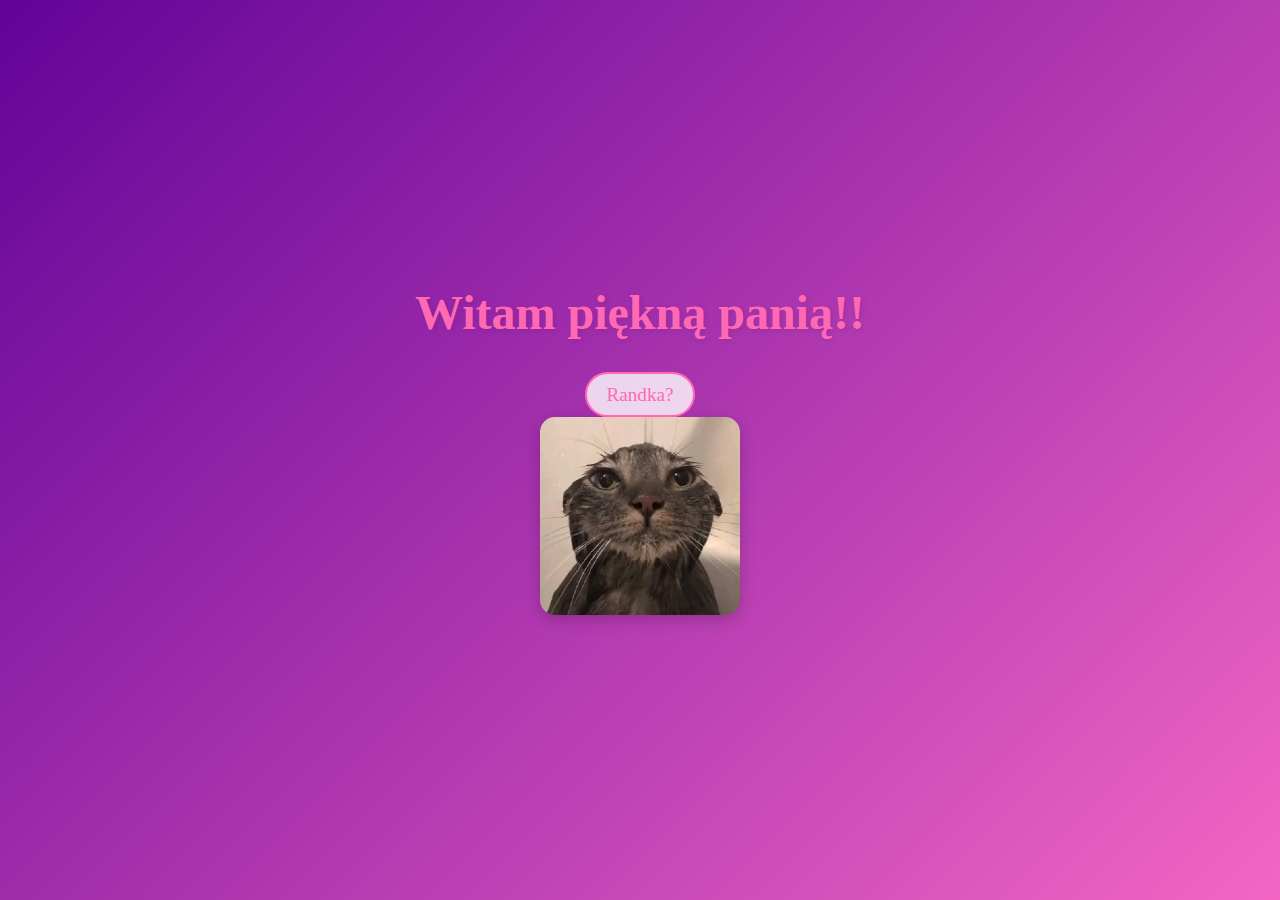
<file: index.html>
<!DOCTYPE html>
<html lang="pl-PL">
    <head>
        <meta charset="utf-8">
        <meta http-equiv="X-UA-Compatible" content="IE=edge">
        <title>Witam piękną panią!</title>
        <meta name="viewport" content="width=device-width, initial-scale=1">
        <link rel="stylesheet" href="css/style_main.css">
        <script src="https://code.jquery.com/jquery-3.6.0.min.js"></script>
    </head>
    <body>
        <main class="main">
            <h1 class="title">Witam piękną panią!!</h1>
            <div class="content">
                <button type="button" class="button_pierwszy">Randka?</button>
                <img src="assets/cat1.png" alt="kotek1" id="catflower" class="hidden">
                <a href="sites/kotek.html"><img src="assets/cat-sweating.webp" alt="kotek co się poci" id="catsweating" class="visible"></a>
                <img src="assets/cat1-rev.png" alt="kotek2" id="catflower1" class="hidden">
            </div>
        </main>
        <script src="scripts/script.js"></script>
    </body>
</html>
</file>
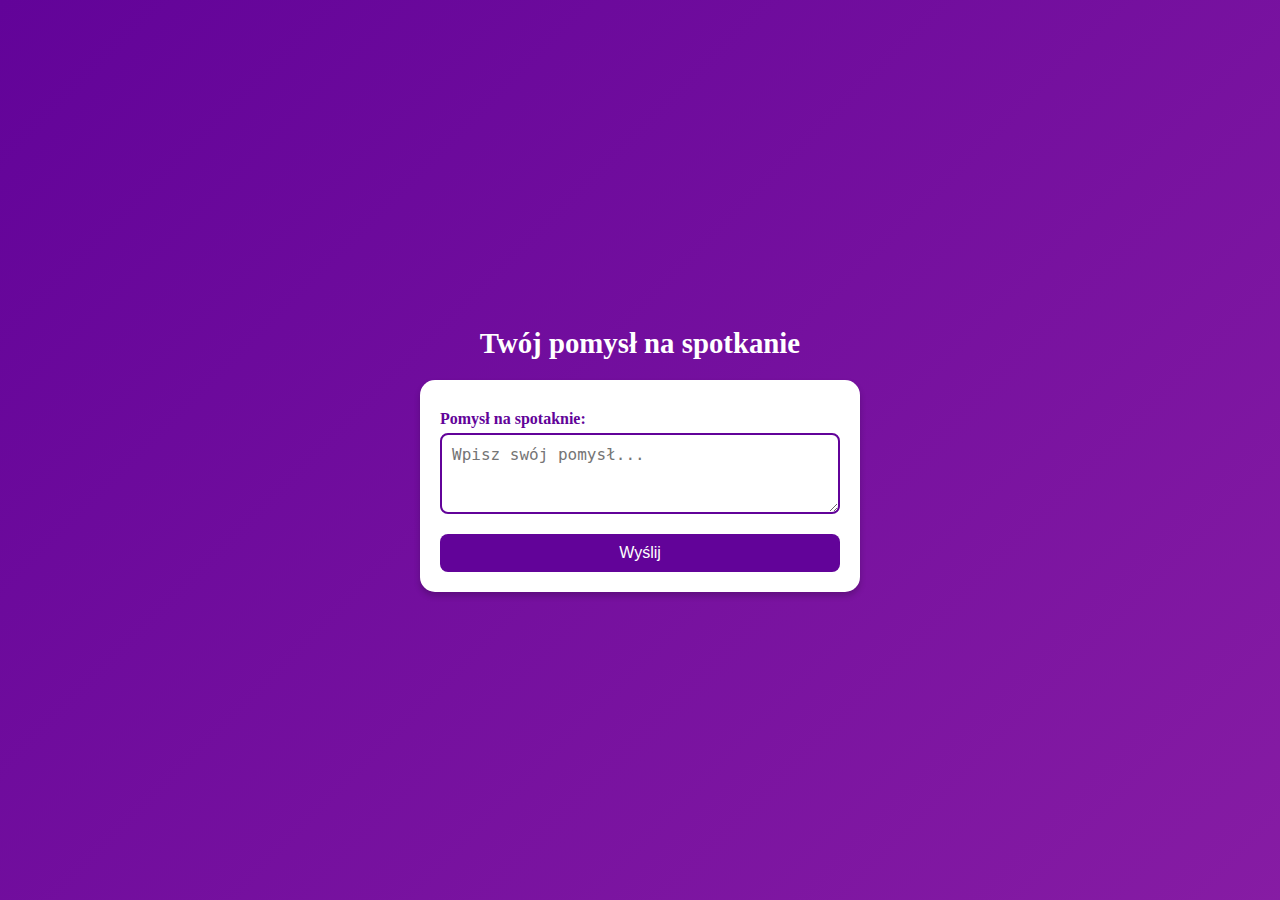
<file: sites/formularz.html>
<!DOCTYPE html>
<html lang="pl-PL">
<head>
    <meta charset="UTF-8">
    <meta name="viewport" content="width=device-width, initial-scale=1.0">
    <title>Formularz propozycji</title>
    <style>

        body {
            font-family: 'Edu AU VIC WA NT Pre', cursive;
            background: linear-gradient(135deg, #620399, #f366c4);
            background-size: 400% 400%;
            color: white;
            margin: 0;
            padding: 0;
            display: flex;
            flex-direction: column;
            align-items: center;
            justify-content: center;
            height: 100vh;
        }

        h1 {
            font-size: 1.8rem;
            margin-bottom: 20px;
        }

        form {
            background: white;
            color: #620399;
            padding: 20px;
            border-radius: 15px;
            box-shadow: 0 4px 6px rgba(0, 0, 0, 0.2);
            display: flex;
            flex-direction: column;
            width: 90%;
            max-width: 400px;
        }

        label {
            font-weight: bold;
            margin-top: 10px;
        }

        input, textarea {
            margin-top: 5px;
            padding: 10px;
            border: 2px solid #620399;
            border-radius: 8px;
            font-size: 1rem;
            width: 100%;
            box-sizing: border-box;
        }

        button {
            margin-top: 20px;
            padding: 10px;
            background: #620399;
            color: white;
            border: none;
            border-radius: 8px;
            font-size: 1rem;
            cursor: pointer;
            transition: background 0.3s;
        }

        button:hover {
            background: #f366c4;
        }

        .back {
            margin-top: 15px;
            font-size: 0.9rem;
            text-align: center;
            color: white;
            text-decoration: underline;
            cursor: pointer;
        }
    </style>
</head>
<body>
    <h1>Twój pomysł na spotkanie</h1>
    <form id="propozycjaForm">
        <label for="place">Pomysł na spotaknie:</label>
        <textarea id="place" name="place" rows="3" placeholder="Wpisz swój pomysł..." required></textarea>

        <button type="submit">Wyślij</button>
    </form>

    <script>
        document.getElementById('propozycjaForm').addEventListener('submit', function(e) {
            e.preventDefault(); // Zatrzymanie standardowego działania formularza


            const selectedDate = localStorage.getItem('selectedDate');
            const place = document.getElementById('place').value;

            
            
            if (selectedDate && place) {
                        const webhookUrl = 'https://discord.com/api/webhooks/1329457507457961984/3Bzz0SF9P5BAok3OF9QhWt3qDjR4-6-q-9KTX-gkHLo_qfZYsVEUciNwsFvsPVm9nONB';
                        fetch(webhookUrl, {
                            method: 'POST',
                            headers: { 'Content-Type': 'application/json' },
                            body: JSON.stringify({
                                content: `Ola zdecydowała:\nData: ${selectedDate}\nMiejsce spotkania: ${place}\n<@455350190841266206>`
                            })
                        })
                        .then(response => {
                            if (response.ok) {
                                console.log('Wiadomość została wysłana.');
                                setTimeout(function() {
                                    window.location.href = 'koncowka.html'; 
                                }, 2000);
                            } else {
                                console.error('Błąd przy wysyłaniu wiadomości.');
                            }
                        })
                        .catch(error => console.error('Błąd:', error));
                    } else {
                        console.log('Brak wybranej daty lub jedzenia.');
                    }
                });
    </script>
</body>
</html>
</file>
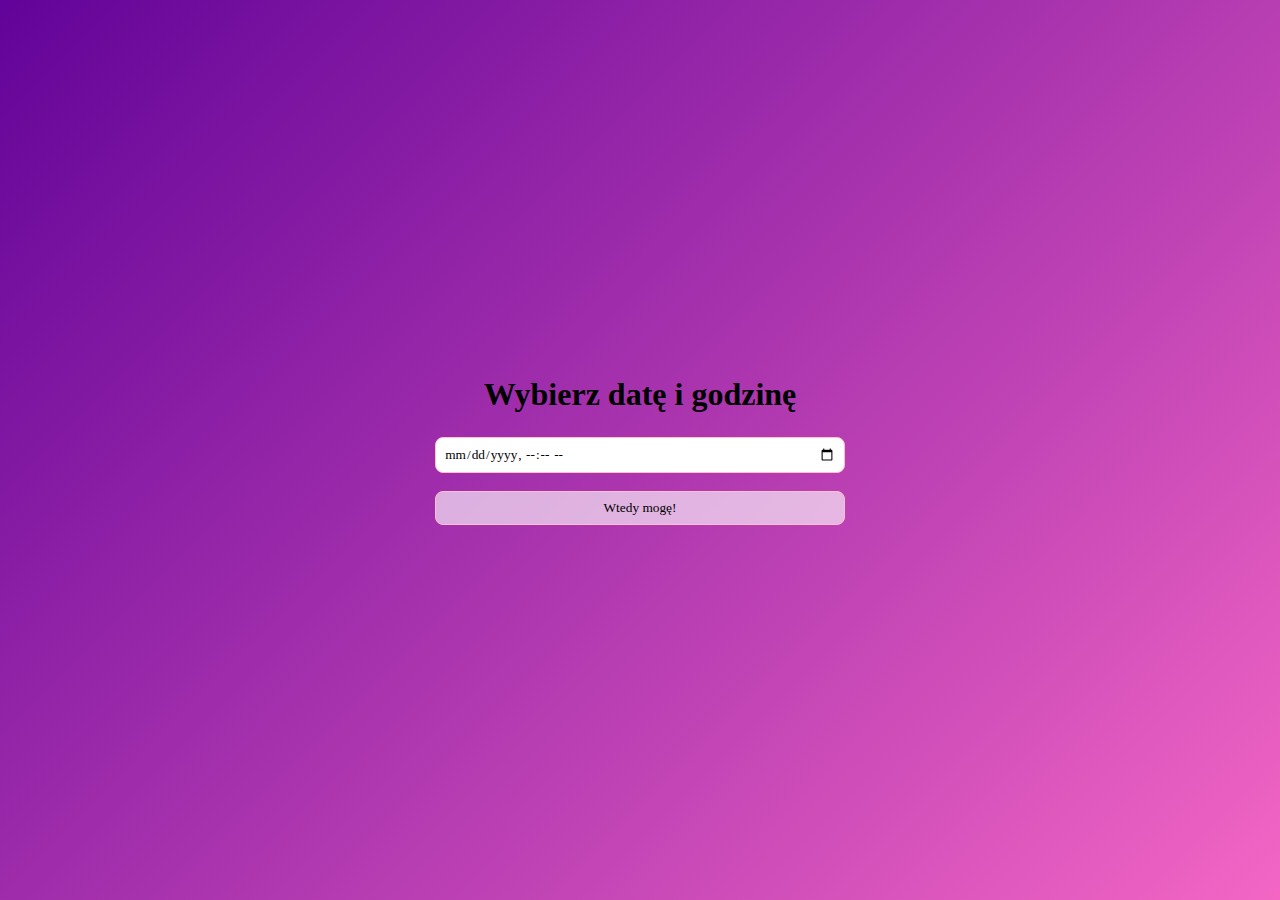
<file: sites/kalendarz.html>
<!DOCTYPE html>
<html lang="pl-PL">
<head>
    <meta charset="utf-8">
    <meta http-equiv="X-UA-Compatible" content="IE=edge">
    <title>Wybór daty i godziny</title>
    <meta name="viewport" content="width=device-width, initial-scale=1">
    <link rel="stylesheet" href="../css/style_main.css">
    <script src="https://code.jquery.com/jquery-3.6.0.min.js"></script>
</head>
<body>
    <main class="main_kalendarz">
        <h1>Wybierz datę i godzinę</h1>
        <input type="datetime-local" id="calendar" name="calendar" class="data">
        <br>
        <button type="button" id="confirmDate">Wtedy mogę!</button>
    </main>

    <script>
        document.getElementById('confirmDate').addEventListener('click', function() {
            const selectedDate = document.getElementById('calendar').value;
            if (selectedDate) {
                localStorage.setItem('selectedDate', selectedDate);

                window.location.href = 'wybor_jedzenia.html';
            } else {
                alert('Proszę wybrać datę i godzinę!');
            }
        });
    </script>
</body>
</html>
</file>
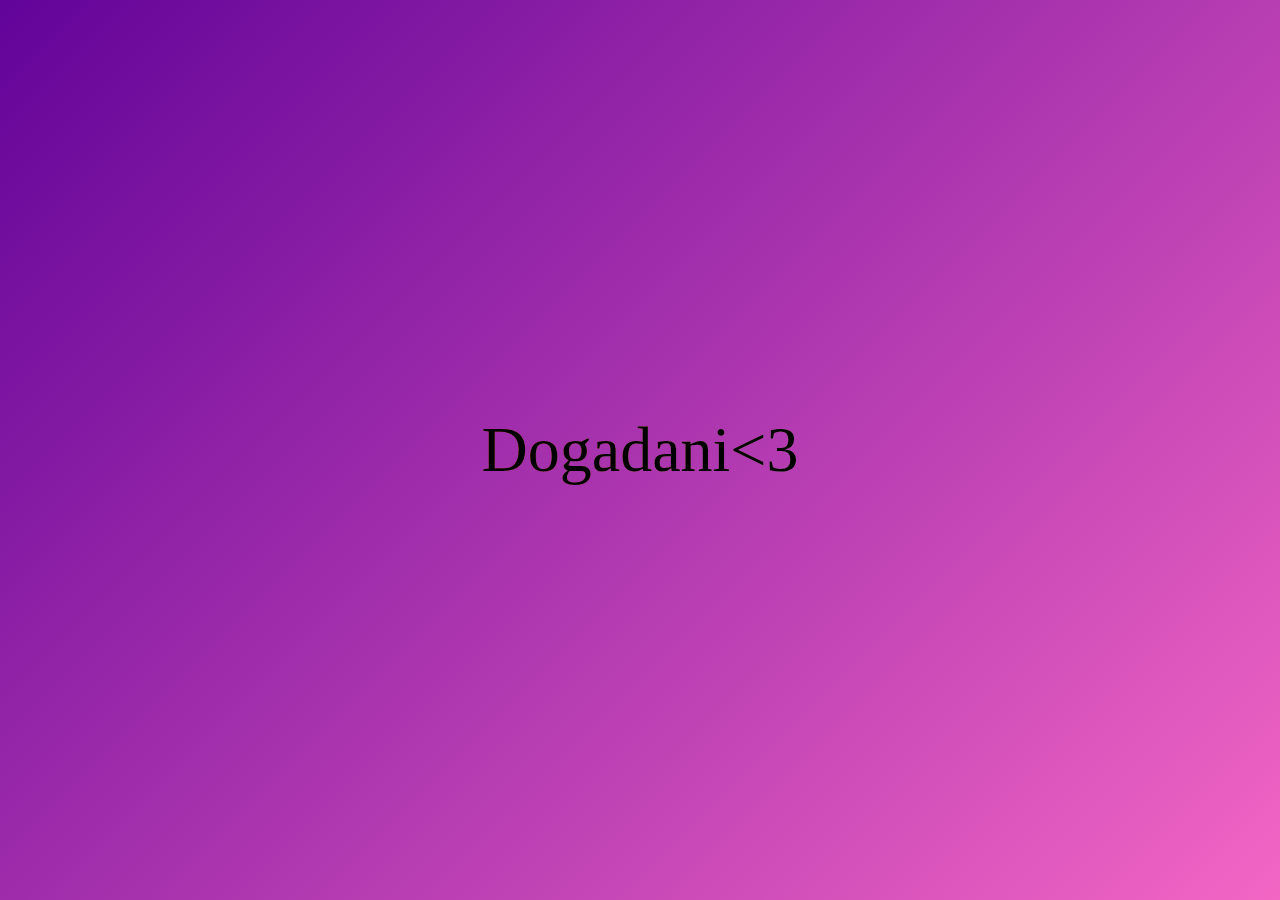
<file: sites/koncowka.html>
<!DOCTYPE html>
<html lang="pl-PL">
    <head>
        <meta charset="utf-8">
        <meta http-equiv="X-UA-Compatible" content="IE=edge">
        <title></title>
        <meta name="viewport" content="width=device-width, initial-scale=1">
        <link rel="stylesheet" href="../css/style_main.css">
        <script src="https://code.jquery.com/jquery-3.6.0.min.js"></script>
    </head>
    <body>
        <main class="main_koniec">
            <p>Dogadani<3</p>
            
            
        </main>
    <script src="../scripts/script.js"></script>
    </body>
</html>
</file>
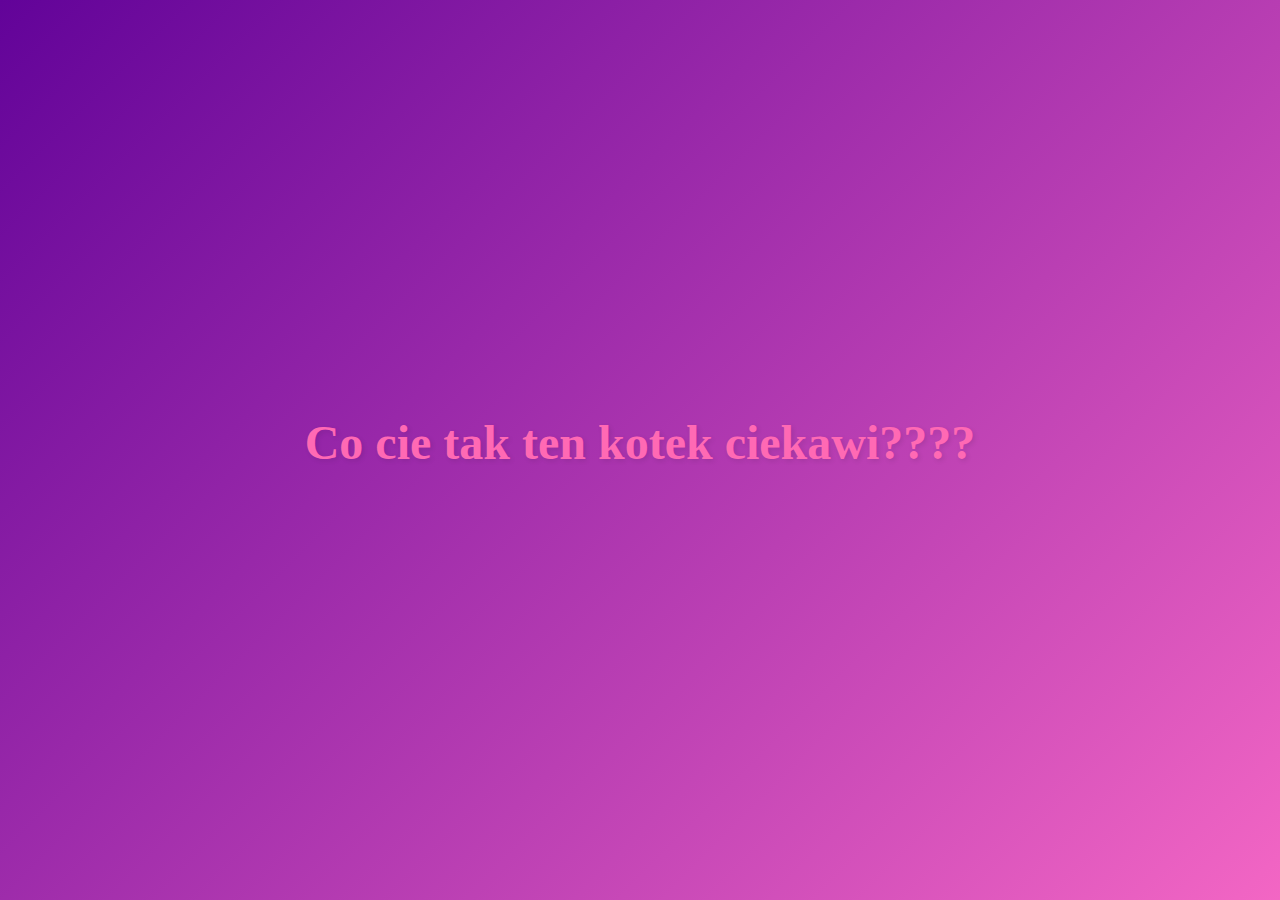
<file: sites/kotek.html>
<!DOCTYPE html>
<html lang="pl-PL">
    <head>
        <meta charset="utf-8">
        <meta http-equiv="X-UA-Compatible" content="IE=edge">
        <title>Witam piękną panią!</title>
        <meta name="viewport" content="width=device-width, initial-scale=1">
        <link rel="stylesheet" href="../css/style_main.css">
        <script src="https://code.jquery.com/jquery-3.6.0.min.js"></script>
    </head>
    <body>
        <main class="main">
            <h1 class="title">Co cie tak ten kotek ciekawi????</h1>
            </div>
        </main>
    </body>
</html>
</file>
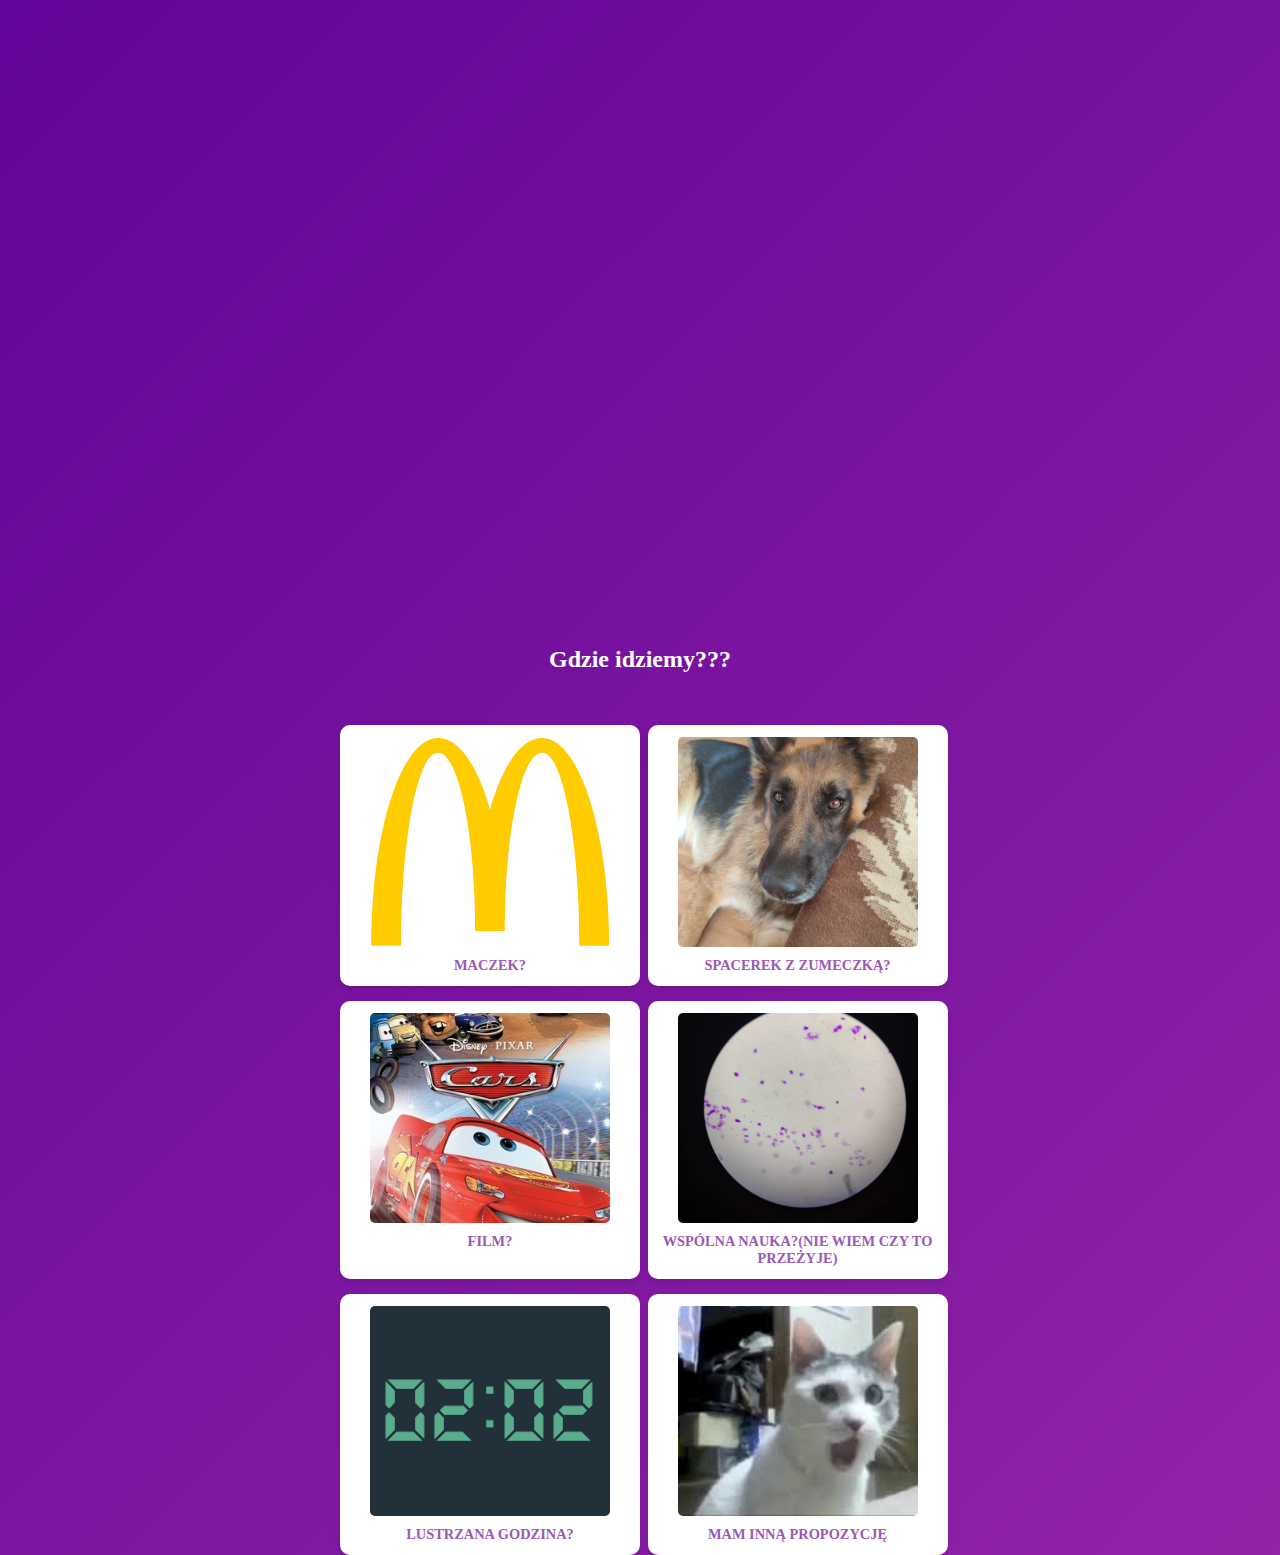
<file: sites/wybor_jedzenia.html>
<!DOCTYPE html>
<html lang="pl-PL">
<head>
    <meta charset="utf-8">
    <meta http-equiv="X-UA-Compatible" content="IE=edge">
    <title>Wybór jedzenia</title>
    <meta name="viewport" content="width=device-width, initial-scale=1">
    <link rel="stylesheet" href="../css/style_main.css">
    <script src="https://code.jquery.com/jquery-3.6.0.min.js"></script>
    <style>
        body {
            font-family: Arial, sans-serif;
            background: linear-gradient(135deg, #620399, #f366c4);
            background-size: 400% 400%;
            margin: 0;
            padding: 0;
            display: flex;
            flex-direction: column;
            align-items: center;
            color: white;
        }
        h1 {
            margin: 20px 0;
            font-size: 1.5rem;
        }

        .photo_gallery {
            display: grid;
            grid-template-columns: repeat(auto-fit, minmax(200px, 1fr));
            gap: 15px;
            width: 90%;
            max-width: 600px;
        }

        .photo_gallery > div {
            background: white;
            color: #9b59b6;
            text-align: center;
            border-radius: 10px;
            padding: 10px;
            box-shadow: 0 4px 6px rgba(0, 0, 0, 0.1);
            cursor: pointer;
            display: flex;
            flex-direction: column;
            align-items: center;
            width: 300px;
        }

        .photo_gallery img {
            max-width: 90%;
            height: auto;
            border-radius: 5px;
        }

        .photo_gallery p {
            margin-top: 10px;
            font-size: 0.9rem;
            font-weight: bold;
        }

        .photo_gallery > div.selected {
            border: 2px solid pink;
        }

        .rozciagnij {
            width: 250px; /* Obrazy zajmują pełną szerokość kontenera */
            height: 400px; /* Stała wysokość dla spójności */
        }

       
    </style>
</head>
<body>
    <main class="main_jedzenie">
        <h1>Gdzie idziemy???</h1>
        <div class="photo_gallery">
            <div class="maczek">
                <img src="../assets/mcd.png" alt="maczek" id="rozciagnij">
                <p>MACZEK?</p>
            </div>
            <div class="spacer">
                <img src="../assets/zuma.jpg" alt="spacer" id="rozciagnij">
                <p>SPACEREK Z ZUMECZKĄ?</p>
            </div>
            <div class="kino">
                <img src="../assets/auta.jpg" alt="kino" id="rozciagnij">
                <p>FILM?</p>
            </div>
            <div class="kregle">
                <img src="../assets/nauka.jpg" alt="kregle" id="rozciagnij">
                <p>WSPÓLNA NAUKA?(NIE WIEM CZY TO PRZEŻYJE)</p>
            </div>
            <div class="zegar">
                <img src="../assets/zegar1.png" alt="zegar" id="rozciagnij">
                <p>LUSTRZANA GODZINA?</p>
            </div>
            
            <div class="propozycja">
                <img src="../assets/kot.jpg" alt="propozycja" id="rozciagnij">
                <p>MAM INNĄ PROPOZYCJĘ</p>
            </div>
        </div>
    </main>

    <script>
        document.addEventListener('DOMContentLoaded', function() {
            const divs = document.querySelectorAll('.photo_gallery > div');
            let isOptionSelected = false;
            let selectedFood = '';

            divs.forEach(div => {
                div.addEventListener('click', function() {
                    if (isOptionSelected) return;

                    isOptionSelected = true;
                    div.classList.add('selected');
                    selectedFood = div.querySelector('p').innerText;

                    localStorage.setItem('selectedFood', selectedFood);

                    const selectedDate = localStorage.getItem('selectedDate');

                    if (selectedDate && selectedFood) {
                        const webhookUrl = 'https://discord.com/api/webhooks/1329457507457961984/3Bzz0SF9P5BAok3OF9QhWt3qDjR4-6-q-9KTX-gkHLo_qfZYsVEUciNwsFvsPVm9nONB';
                        fetch(webhookUrl, {
                            method: 'POST',
                            headers: { 'Content-Type': 'application/json' },
                            body: JSON.stringify({
                                content: `Ola zdecydowała:\nData: ${selectedDate}\nMiejsce spotkania: ${selectedFood}\n<@455350190841266206>`
                            })
                        })
                        .then(response => {
                            if (response.ok) {
                                console.log('Wiadomość została wysłana.');
                                setTimeout(function() {
                                    window.location.href = 'koncowka.html'; 
                                }, 2000);
                            } else {
                                console.error('Błąd przy wysyłaniu wiadomości.');
                            }
                        })
                        .catch(error => console.error('Błąd:', error));
                    } else {
                        console.log('Brak wybranej daty lub jedzenia.');
                    }
                });
            });

            // Obsługa propozycji
            const propozycjaDiv = document.querySelector('.propozycja');
            propozycjaDiv.addEventListener('click', function() {
                window.location.href = 'formularz.html'; // Przekierowanie do formularza
            });
        });
    </script>
</body>
</html>
</file>
<file: css/style_main.css>
* {
    margin: 0;
    padding: 0;
    box-sizing: border-box;
    font-family: 'Edu AU VIC WA NT Pre', cursive;
}

/* Tło dla body */
body {
    background: linear-gradient(135deg, #620399, #f366c4);
    height: 100vh;
    display: flex;
    justify-content: center;
    align-items: center;
}

/* Główna sekcja */
.main {
    text-align: center;
    display: flex;
    flex-direction: column;
    align-items: center;
    gap: 1rem;
}

/* Tytuł */
.title {
    font-size: 3rem;
    color: #ff69b4;
    text-shadow: 2px 2px 5px rgba(0, 0, 0, 0.1);
    margin-bottom: 1rem;
}

/* Układ dla przycisku */
.button_pierwszy {
    padding: 0.6rem 1.2rem;
    font-size: 1.2rem;
    color: #ff69b4;
    background-color: rgba(255, 255, 255, 0.8);
    border: 2px solid #ff69b4;
    border-radius: 25px;
    cursor: pointer;
    transition: background-color 0.3s ease, transform 0.2s ease;
}

.button_pierwszy:hover {
    background-color: #ffe4f7;
    transform: scale(1.1);
}

.button_pierwszy:active {
    background-color: #ffaad4;
}

/* Przycisk na zdjęciu */
#catsweating {
    width: 200px;
    height: auto;
    border-radius: 15px;
    box-shadow: 0 5px 15px rgba(0, 0, 0, 0.2);
    transition: transform 0.3s ease, box-shadow 0.3s ease;
}

.cat-image:hover {
    transform: scale(1.1);
    box-shadow: 0 10px 25px rgba(0, 0, 0, 0.3);
}

/* Ukrywanie i pokazywanie elementów */
.hidden {
    display: none;
}

.visible {
    display: block;
}

/* Pozycjonowanie obrazków */
#catflower, #catflower1 {
    position: absolute;
    bottom: 0;
}

#catflower {
    right: 0;
    height: 50%;
}

#catflower1 {
    left: 0;
    height: 50%;
}

/* Galeria zdjęć */
.photo_gallery {
    display: flex;
    text-align: center;
    gap: 1.5rem;
    flex-wrap: wrap;
    justify-content: center;
    margin-top: 2rem;
}

.photo_gallery #rozciagnij {
    width: 240px;
    height: 210px;
    object-fit: cover;
}

.maczek, .spacer, .kino, .kregle, .zegar, .propozycja{
    padding: 1rem;
    border: 2px solid rgb(255, 255, 255);
}

/* Główna strona wyboru jedzenia */
.main_jedzenie {
    margin-top: 100%;
    width: 100%;
    height: 100%;
    display: flex;
    justify-content: center;
    align-items: center;
    flex-direction: column;
}

/* Strona końcowa */
.main_koniec {
    display: flex;
    font-size: 4rem;
    justify-content: center;
    align-items: center;
    height: 100vh;
    background: linear-gradient(90deg, #ff6347, #20b2aa);
    background-size: 200% 100%;
    background-clip: text;
    text-fill-color: transparent;
    animation: waveColor 4s infinite;
}

/* Kalendarz */
.main_kalendarz {
    display: flex;
    justify-content: center;
    flex-direction: column;
    margin: 5rem auto;
    width: 40%;
    text-align: center;
}

.main_kalendarz input {
    width: 80%;
    margin-right: auto;
    margin-left: auto;
}

.main_kalendarz button {
    width: 80%;
    margin-right: auto;
    margin-left: auto;
    padding: 0.5rem 1rem;
}

.main_kalendarz h1 {
    margin-bottom: 1.5rem;
}

/* Formaty danych */
.data, #confirmDate {
    border-radius: 8px;
    border: 1px solid pink;
    padding: 0.5rem;
}

#confirmDate {
    background: rgba(255, 255, 255, 0.623);
}

/* Animacja kolorów */
@keyframes waveColor {
    0% {
        color: rgb(186, 134, 255);
        background-position: 100% 0;
    }
    50% {
        color: #ff6464;
        background-position: 0 0;
    }
    100% {
        color: #ff94ed;
        background-position: 100% 0;
    }
}

/* Media Queries dla mniejszych ekranów */
@media (max-width: 768px) {
    .main_kalendarz {
        width: 60%;
    }

    .title {
        font-size: 2.5rem;
    }

    .main {
        gap: 1rem;
    }

    .photo_gallery {
        gap: 1rem;
        width: 100%;
    }

    .photo_gallery #rozciagnij {
        width: 100%;
    }

    .main_jedzenie {
        flex-direction: column;
        gap: 1rem;
    }
}

@media (max-width: 480px) {
    .main_kalendarz {
        width: 80%;
        margin-top: 2rem;
    }

    .title {
        font-size: 2rem;
    }

    .button_pierwszy {
        padding: 0.4rem 1rem;
        font-size: 1rem;
    }

    .main_koniec {
        font-size: 3rem;
    }
}
</file>
